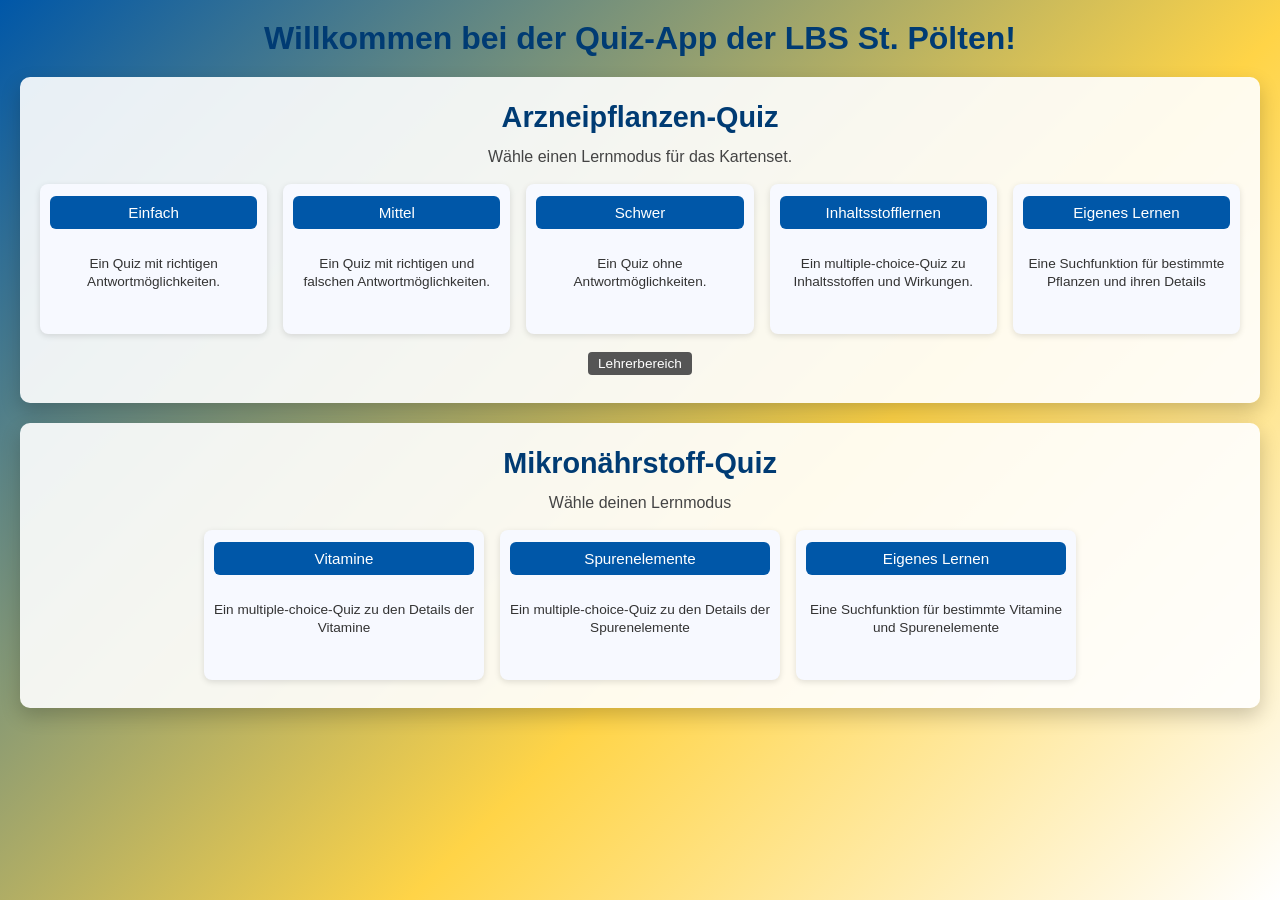
<file: index.html>
<!DOCTYPE html>
<html lang="de">
<head>
  <meta charset="UTF-8">
  <meta name="viewport" content="width=device-width, initial-scale=1.0">
  <title>Pflanzen-Lernkarten</title>
  <link rel="stylesheet" href="style.css">
</head>
<body>

  <section id="landing">
    <h1 class="landing-page-title">
      Willkommen bei der Quiz-App der LBS St. Pölten!
    </h1>

    <div class="landing-inner">
      <h1>Arzneipflanzen-Quiz</h1>
      <p class="landing-subtitle">Wähle einen Lernmodus für das Kartenset.</p>

      <div class="mode-grid">
        <div class="mode-card">
          <button class="mode-btn" data-mode="einfach">Einfach</button>
          <p class="mode-desc">Ein Quiz mit richtigen Antwortmöglichkeiten.</p>
        </div>

        <div class="mode-card">
          <button class="mode-btn" data-mode="mittel">Mittel</button>
          <p class="mode-desc">Ein Quiz mit richtigen und falschen Antwortmöglichkeiten.</p>
        </div>

        <div class="mode-card">
          <button class="mode-btn" data-mode="schwer">Schwer</button>
          <p class="mode-desc">Ein Quiz ohne Antwortmöglichkeiten.</p>
        </div>

        <div class="mode-card">
          <button class="mode-btn" data-mode="ingredient">Inhaltsstofflernen</button>
          <p class="mode-desc">Ein multiple-choice-Quiz zu Inhaltsstoffen und Wirkungen.</p>
        </div>

        <div class="mode-card">
          <button class="mode-btn" data-mode="custom">Eigenes Lernen</button>
          <p class="mode-desc">Eine Suchfunktion für bestimmte Pflanzen und ihren Details</p>
        </div>
      </div>

      <div class="teacher-link-wrapper">
        <button id="teacherLoginBtn" class="teacher-btn">Lehrerbereich</button>
      </div>
    </div>

      <div class="landing-inner micronutrient-box">
        <h2>Mikronährstoff-Quiz</h2>
        <p class="landing-subtitle">Wähle deinen Lernmodus</p>

   <div class="micronutrient-buttons">

     <div class="micronutrient-choice">
       <div class="micronutrient-card">
         <button
           type="button"
           id="startVitaminBtn"
           class="micronutrient-btn"
         >Vitamine</button>
         <p class="micronutrient-desc">
           Ein multiple-choice-Quiz zu den Details der Vitamine
         </p>
       </div>
     </div>

     <div class="micronutrient-choice">
       <div class="micronutrient-card">
         <button
           type="button"
           id="startTraceElementBtn"
           class="micronutrient-btn"
         >Spurenelemente</button>
         <p class="micronutrient-desc">
           Ein multiple-choice-Quiz zu den Details der Spurenelemente
         </p>
       </div>
     </div>

     <div class="micronutrient-choice">
       <div class="micronutrient-card">
         <button
           type="button"
           id="startMicronutrientSearchBtn"
           class="micronutrient-btn"
         >Eigenes Lernen</button>
         <p class="micronutrient-desc">
           Eine Suchfunktion für bestimmte Vitamine und Spurenelemente
         </p>
       </div>
     </div>
    </div>
  </div>
  </section>

  <div id="app" class="hidden">
    <header>
      <h2 id="appTitle">Pflanzen-Lernkarten – Kartenset</h2>

      <div id="quizTopBar" class="top-bar">
        <label for="levelSelect">Stufe:</label>
        <select id="levelSelect">
          <option value="einfach">Einfach</option>
          <option value="mittel">Mittel</option>
          <option value="schwer">Schwer</option>
        </select>

        <button id="backToSearchBtn" class="hidden">Zurück zur Suche</button>
      </div>
    </header>

    <main>
      <section id="quizMain">
        <div id="cardContainerSection">
          <div id="cardCounter"></div>
          <div id="cardContainer"></div>
          <div id="feedback"></div>

          <div class="nav-buttons">
            <button id="checkBtn">Überprüfen</button>
            <button id="nextBtn" disabled>Nächste Karte</button>
            <button id="restartBtn">Neu starten</button>
            <button id="backToLandingBtn" class="hidden">Zurück zur Startseite</button>
          </div>
        </div>

        <aside id="optionsContainer">
          <h3>Bausteine</h3>
          <div id="optionsList"></div>
        </aside>
      </section>

      <section id="customMain" class="hidden">
        <div class="custom-section">
          <h2>Eigenes Lernen – Arzneipflanzen</h2>

          <p>
            Suche nach Pflanzennamen, Drogenbezeichnungen, Familien,
            Inhaltsstoffen, Wirkungen, Anwendungen oder Hinweisen.
            Ein Treffer öffnet die passende Pflanzenkarte.
          </p>

          <label for="customSearchInput">Suchbegriff</label>

          <input
            type="search"
            id="customSearchInput"
            placeholder="Zum Beispiel Thymian, Flavonoide oder Verdauungsbeschwerden"
            autocomplete="off"
          >

          <div class="nav-buttons">
            <button id="customSearchBtn">Suchen</button>
            <button id="customBackBtn">Zur Startseite</button>
          </div>

          <div id="customSearchResults"></div>
        </div>
      </section>
    </main>
  </div>

  <!-- Eigenes Lernen: nur Vitamine und Spurenelemente -->
  <section
    id="micronutrientSearchMain"
    class="hidden"
    aria-labelledby="micronutrientSearchHeading"
  >
    <div class="custom-section">
      <h2 id="micronutrientSearchHeading">
        Eigenes Lernen – Vitamine und Spurenelemente
      </h2>

      <p>
        Suche nach Namen, Löslichkeit, Lebensmittelquellen,
        Funktionen, Wirkungen, Mangelerscheinungen oder Tagesdosis.
        Ein Treffer öffnet das passende Multiple-Choice-Quiz.
      </p>

      <form id="micronutrientSearchForm">
        <label for="micronutrientSearchInput">Suchbegriff</label>

        <input
          type="search"
          id="micronutrientSearchInput"
          placeholder="Zum Beispiel Vitamin B12, Retinol oder Müdigkeit"
          autocomplete="off"
        >

        <div class="nav-buttons">
          <button type="submit">Suchen</button>
          <button type="button" id="micronutrientSearchHomeBtn">
            Zur Startseite
          </button>
        </div>
      </form>

      <p
        id="micronutrientSearchStatus"
        role="status"
        aria-live="polite"
      ></p>

      <div id="micronutrientSearchResults"></div>
    </div>
  </section>

  <script src="script.js"></script>
</body>
</html>
</file>
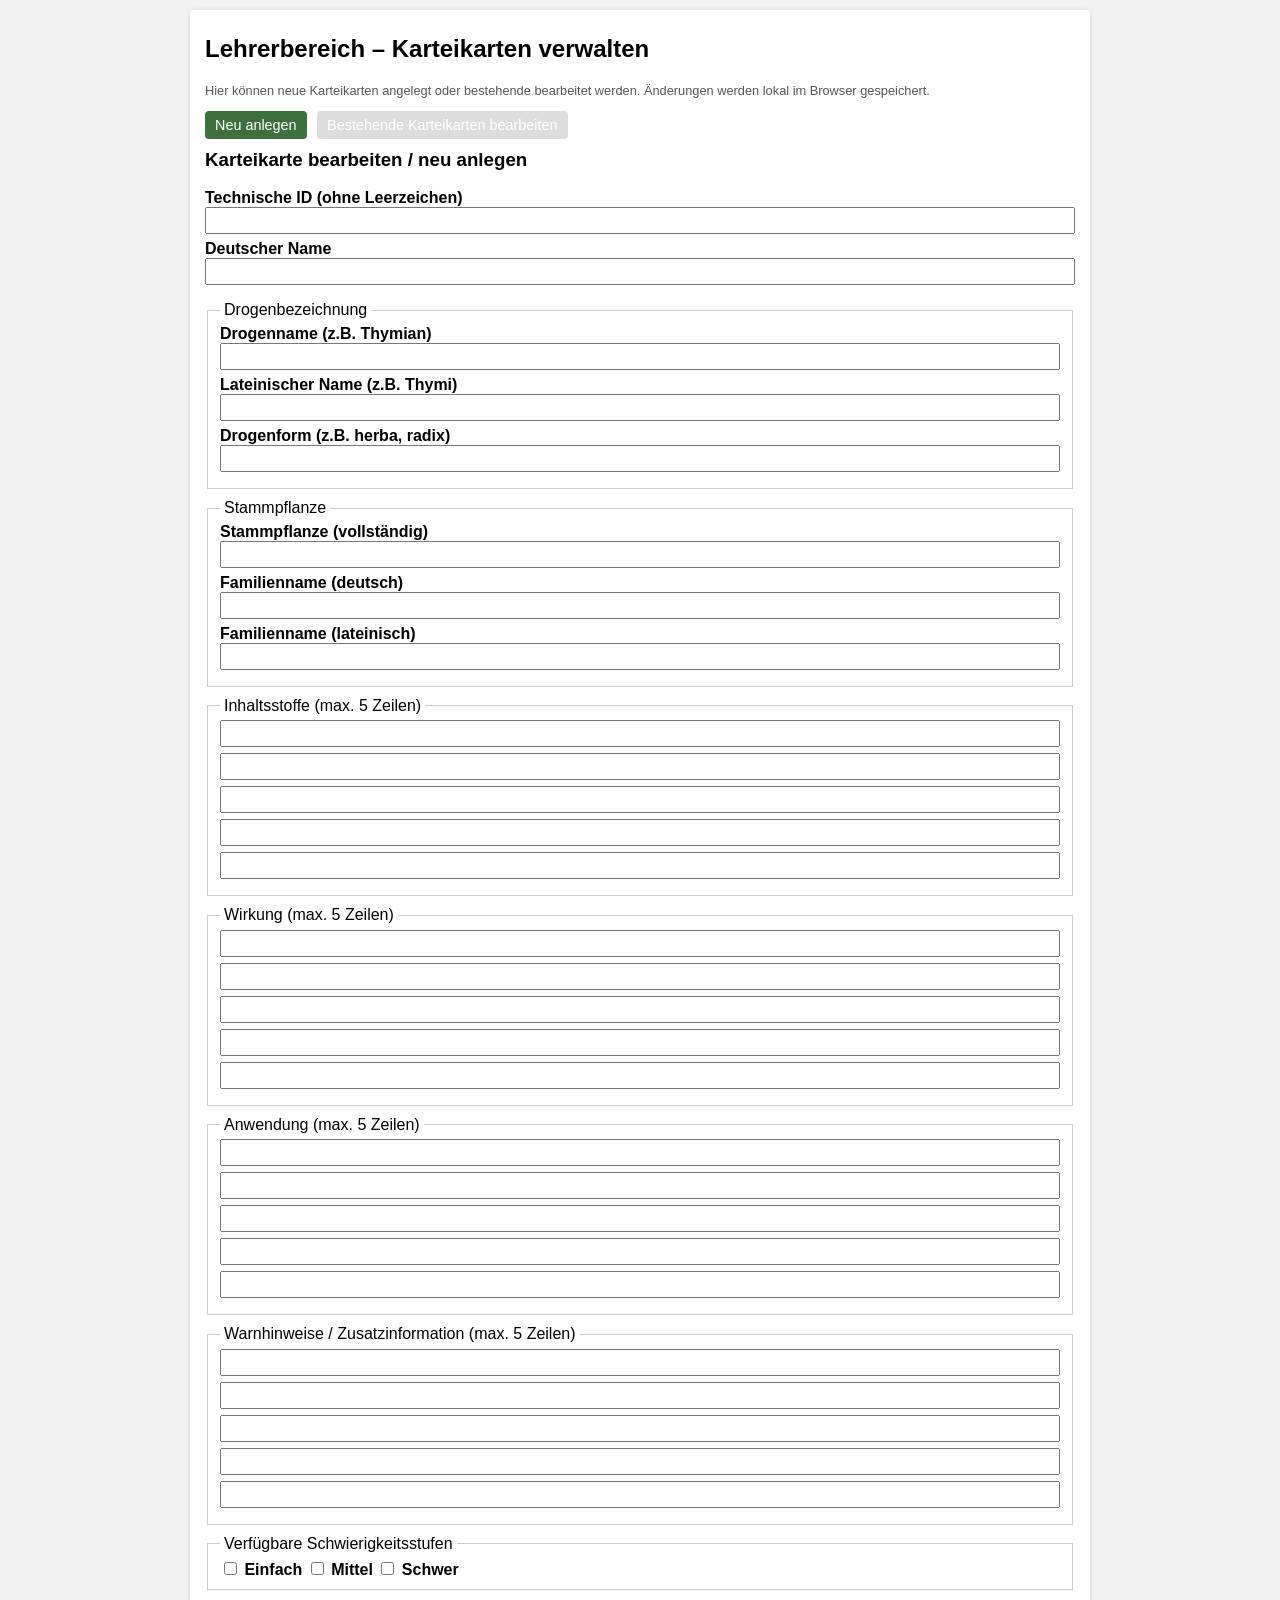
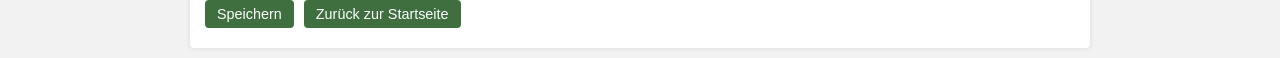
<file: edit.html>
<!DOCTYPE html>
<html lang="de">
<head>
  <meta charset="UTF-8" />
  <title>Lehrerbereich – Pflanzen-Lernkarten</title>
  <link rel="stylesheet" href="style.css" />
</head>
<body>

<div class="edit-container">
  <h2>Lehrerbereich – Karteikarten verwalten</h2>

  <p class="small">
    Hier können neue Karteikarten angelegt oder bestehende bearbeitet werden.
    Änderungen werden lokal im Browser gespeichert.
  </p>

  <div class="edit-tabs">
    <button id="tabNew" class="edit-tab active">Neu anlegen</button>
    <button id="tabExisting" class="edit-tab">Bestehende Karteikarten bearbeiten</button>
  </div>

  <!-- Neu anlegen / Bearbeiten -->
  <section id="editFormSection">
    <form id="editForm">
      <h3>Karteikarte bearbeiten / neu anlegen</h3>

      <label for="cardId">Technische ID (ohne Leerzeichen)</label>
      <input type="text" id="cardId" name="cardId" required />

      <label for="germanName">Deutscher Name</label>
      <input type="text" id="germanName" name="germanName" required />

      <fieldset>
        <legend>Drogenbezeichnung</legend>
        <label>Drogenname (z.B. Thymian)</label>
        <input type="text" id="drogen1" name="drogen1" />
        <label>Lateinischer Name (z.B. Thymi)</label>
        <input type="text" id="drogen2" name="drogen2" />
        <label>Drogenform (z.B. herba, radix)</label>
        <input type="text" id="drogen3" name="drogen3" />
      </fieldset>

      <fieldset>
        <legend>Stammpflanze</legend>
        <label for="stammpflanze1">Stammpflanze (vollständig)</label>
        <input type="text" id="stammpflanze1" name="stammpflanze1" />
        <label>Familienname (deutsch)</label>
        <input type="text" id="familie1" name="familie1" />
        <label>Familienname (lateinisch)</label>
        <input type="text" id="familie2" name="familie2" />
      </fieldset>

      <fieldset>
        <legend>Inhaltsstoffe (max. 5 Zeilen)</legend>
        <input type="text" class="multi inhaltsstoffe" />
        <input type="text" class="multi inhaltsstoffe" />
        <input type="text" class="multi inhaltsstoffe" />
        <input type="text" class="multi inhaltsstoffe" />
        <input type="text" class="multi inhaltsstoffe" />
      </fieldset>

      <fieldset>
        <legend>Wirkung (max. 5 Zeilen)</legend>
        <input type="text" class="multi wirkung" />
        <input type="text" class="multi wirkung" />
        <input type="text" class="multi wirkung" />
        <input type="text" class="multi wirkung" />
        <input type="text" class="multi wirkung" />
      </fieldset>

      <fieldset>
        <legend>Anwendung (max. 5 Zeilen)</legend>
        <input type="text" class="multi anwendung" />
        <input type="text" class="multi anwendung" />
        <input type="text" class="multi anwendung" />
        <input type="text" class="multi anwendung" />
        <input type="text" class="multi anwendung" />
      </fieldset>

      <fieldset>
        <legend>Warnhinweise / Zusatzinformation (max. 5 Zeilen)</legend>
        <input type="text" class="multi warnhinweise" />
        <input type="text" class="multi warnhinweise" />
        <input type="text" class="multi warnhinweise" />
        <input type="text" class="multi warnhinweise" />
        <input type="text" class="multi warnhinweise" />
      </fieldset>

      <fieldset>
        <legend>Verfügbare Schwierigkeitsstufen</legend>
        <label><input type="checkbox" id="levelEinfach" /> Einfach</label>
        <label><input type="checkbox" id="levelMittel" /> Mittel</label>
        <label><input type="checkbox" id="levelSchwer" /> Schwer</label>
      </fieldset>

      <div class="nav-buttons">
        <button type="submit">Speichern</button>
        <button type="button" onclick="window.location.href='index.html'">
          Zurück zur Startseite
        </button>
      </div>
    </form>
  </section>

  <!-- Bestehende Karten -->
  <section id="existingSection" class="hidden">
    <h3>Bestehende Karteikarten</h3>
    <p class="small">
      Klicke eine Karte an, um sie im Formular zu bearbeiten.
    </p>
    <div id="cardsList" class="cards-list"></div>
  </section>
</div>

<script src="script.js"></script>
<script>
  document.addEventListener("DOMContentLoaded", () => {
    const tabNew = document.getElementById("tabNew");
    const tabExisting = document.getElementById("tabExisting");
    const editFormSection = document.getElementById("editFormSection");
    const existingSection = document.getElementById("existingSection");

    function activateTab(which) {
      if (which === "new") {
        tabNew.classList.add("active");
        tabExisting.classList.remove("active");
        editFormSection.classList.remove("hidden");
        existingSection.classList.add("hidden");
      } else {
        tabExisting.classList.add("active");
        tabNew.classList.remove("active");
        editFormSection.classList.remove("hidden");
        existingSection.classList.remove("hidden");
        window.populateExistingCards && window.populateExistingCards();
      }
    }

    tabNew.addEventListener("click", () => {
      window.clearEditForm && window.clearEditForm();
      activateTab("new");
    });
    tabExisting.addEventListener("click", () => activateTab("existing"));

    window.initEditPage && window.initEditPage();
  });
</script>
</body>
</html>
</file>
<file: style.css>
/* Grundlayout */

* {
  box-sizing: border-box;
}

body {
  font-family: Arial, sans-serif;
  margin: 0;
  background-color: #f2f2f2;
}

/* Landing-Page */

#landing {
  min-height: 100vh;
  display: flex;
  flex-direction: column;
  align-items: center;
  justify-content: flex-start;
  padding: 20px;
  background: linear-gradient(135deg, #0057a8 0%, #ffd447 60%, #ffffff 100%);
}

.landing-page-title {
  width: 100%;
  margin: 0 0 20px 0;
  text-align: center;
  font-size: 2rem;
  color: #003b73;
}

.micronutrient-box {
  margin-top: 20px;
}

.landing-inner h2 {
  margin-top: 0;
  margin-bottom: 14px;
  font-size: 1.8rem;
  color: #003b73;
}

.micronutrient-buttons {
  display: flex;
  justify-content: center;
  align-items: center;
  gap: 16px;
  flex-wrap: wrap;
}

.micronutrient-btn {
  min-width: 160px;
  padding: 8px 10px;
  border-radius: 6px;
  border: none;
  background-color: #0057a8;
  color: white;
  font-size: 0.95rem;
  cursor: pointer;
}

.micronutrient-btn:hover {
  background-color: #004382;
}

.landing-inner {
  max-width: 1400px;
  width: 100%;
  background-color: rgba(255,255,255,0.9);
  border-radius: 10px;
  padding: 24px 20px 28px 20px;
  box-shadow: 0 8px 20px rgba(0,0,0,0.2);
  text-align: center;
}

.landing-inner h1 {
  margin-top: 0;
  margin-bottom: 14px;
  font-size: 1.8rem;
  color: #003b73;
}

.landing-subtitle {
  margin: 0 0 18px 0;
  font-size: 1rem;
  color: #444;
}

.mode-grid {
  display: grid;
  grid-template-columns: repeat(5, minmax(0, 1fr));
  gap: 16px;
  margin-top: 10px;
  align-items: stretch;
}

.mode-card {
  background-color: #f7f9ff;
  border-radius: 8px;
  padding: 12px 10px;
  box-shadow: 0 2px 6px rgba(0,0,0,0.12);
  display: flex;
  flex-direction: column;
  justify-content: flex-start;
  align-items: stretch;
  min-height: 150px;
}

.mode-btn {
  width: 100%;
  padding: 8px 10px;
  border-radius: 6px;
  border: none;
  background-color: #0057a8;
  color: white;
  font-size: 0.95rem;
  cursor: pointer;
  margin-bottom: 8px;
}

.mode-btn:hover {
  background-color: #004382;
}

.mode-desc {
  margin: 0;
  font-size: 0.85rem;
  color: #333;
  text-align: center;
  line-height: 1.35;
  min-height: 72px;
  display: flex;
  align-items: center;
  justify-content: center;
}

/* Lehrerzugang */

.teacher-link-wrapper {
  margin-top: 18px;
}

.teacher-btn {
  padding: 4px 10px;
  font-size: 0.85rem;
  background-color: #555;
  border-radius: 4px;
  border: none;
  color: #fff;
}

/* App anfangs verstecken */

.hidden {
  display: none !important;
}

/* Header im Quizbereich */

header {
  background-color: #3f6f3f;
  color: white;
  padding: 10px 20px;
}

header h2 {
  margin: 0 0 5px 0;
  font-size: 1.4rem;
}

.top-bar {
  display: flex;
  gap: 10px;
  align-items: center;
  flex-wrap: wrap;
}

/* Hauptbereiche */

main {
  padding: 20px;
}

/* Quiz-Layout */

#quizMain {
  display: flex;
  flex-wrap: nowrap;
  gap: 20px;
  align-items: flex-start;
  justify-content: center;
}

#cardContainerSection {
  flex: 0 1 50vw;
  max-width: 700px;
  min-width: 400px;
}

#cardContainer {
  width: 100%;
}

/* Antwortmöglichkeiten rechts */

#optionsContainer {
  flex: 0 0 auto;
  max-width: 45%;
  background-color: #ffffff;
  border-radius: 4px;
  padding: 10px;
  box-shadow: 0 0 5px rgba(0,0,0,0.1);
  display: inline-block;
}

#optionsContainer h3 {
  margin-top: 0;
  font-size: 1.1rem;
}

/* Bausteine */

#optionsList {
  display: inline-grid;
  grid-auto-flow: row;
  grid-template-columns: auto auto;
  gap: 4px;
  min-height: 0;
  border: 1px dashed #ccc;
  padding: 8px;
  background-color: #fafafa;
  border-radius: 4px;
}

#optionsList.over {
  border-color: #3f6f3f;
  background-color: #e5f3e5;
}

.option-item {
  background-color: #e4efe4;
  padding: 4px 6px;
  border-radius: 4px;
  cursor: grab;
  font-size: 0.9rem;
  white-space: nowrap;
}

.option-item.dragging {
  opacity: 0.5;
}

.option-item.selected {
  outline: 2px solid #3f6f3f;
  background-color: #cfe6cf;
}

/* Karteikarte */

.card {
  width: 100%;
  background-color: #dfe9d1;
  border-radius: 0;
  box-shadow: none;
  padding: 0;
  box-sizing: border-box;
}

.card h2 {
  margin-top: 0;
}

.row {
  display: flex;
  flex-wrap: wrap;
}

.cell {
  flex: 1 1 50%;
  min-height: 150px;
  border: 1px solid #f1f1f1;
  padding: 8px;
  box-sizing: border-box;
  background-color: #dfe9d1;
}

.cell h3 {
  margin: 0 0 6px 0;
  font-size: 0.95rem;
  font-weight: normal;
}

.field {
  min-height: 20px;
  padding: 0;
  background-color: transparent;
  border-radius: 0;
  font-size: 0.9rem;
  line-height: 1.45;
}

/* Drop-Zonen */

.dropzone {
  display: inline-block;
  min-height: 24px;
  min-width: 40px;
  background-color: rgba(255,255,255,0.8);
  border: 1px dashed #888;
  padding: 3px 6px;
  margin-bottom: 3px;
  margin-right: 4px;
  border-radius: 2px;
  vertical-align: middle;
}

.dropzone.over {
  border-color: #336633;
  background-color: #e0f0e0;
}

.dropzone.correct {
  border-color: #2e8b57;
  background-color: #ddf5dd;
}

.dropzone.incorrect {
  border-color: #b22222;
  background-color: #f8dada;
}

/* Freitextfelder (schwer) */

.input-field {
  width: 100%;
  box-sizing: border-box;
  padding: 3px;
  margin-bottom: 3px;
  font-size: 0.9rem;
}

.input-field.correct {
  border: 1px solid #2e8b57;
  background-color: #ddf5dd;
}

.input-field.incorrect {
  border: 1px solid #b22222;
  background-color: #f8dada;
}

/* Footer, Feedback, Buttons */

footer {
  padding: 8px 10px 12px 10px;
}

#cardCounter {
  font-size: 0.9rem;
  margin-top: 4px;
}

#feedback {
  min-height: 24px;
  margin: 4px 0 8px 0;
  font-weight: bold;
}

.feedback-ok {
  color: #2e8b57;
}

.feedback-error {
  color: #b22222;
}

.nav-buttons {
  display: flex;
  gap: 10px;
  margin-bottom: 5px;
  flex-wrap: wrap;
}

button {
  cursor: pointer;
  padding: 6px 12px;
  border-radius: 4px;
  border: none;
  background-color: #3f6f3f;
  color: white;
  font-size: 0.9rem;
}

button:disabled {
  opacity: 0.6;
  cursor: default;
}

.small {
  font-size: 0.8rem;
  color: #555;
}

a {
  color: #2e5f9f;
}

/* Eigenes Lernen – Suchbereich */

.custom-section {
  max-width: 800px;
  margin: 0 auto;
  background-color: #ffffff;
  border-radius: 6px;
  padding: 15px;
  box-shadow: 0 0 5px rgba(0,0,0,0.1);
}

#customSearchInput {
  width: 100%;
  padding: 6px;
  margin: 8px 0;
  font-size: 0.95rem;
}

#customSearchResults {
  margin-top: 12px;
  font-size: 0.95rem;
}

.custom-results-list {
  list-style: none;
  padding-left: 0;
}

.custom-results-list li {
  padding: 4px 0;
  border-bottom: 1px solid #eee;
}

.custom-result-btn {
  background: none;
  border: none;
  padding: 0;
  color: #0057a8;
  cursor: pointer;
  text-align: left;
}

/* Inhaltsstoff-Quiz – Multiple-Choice-Layout */

#ingredientOptions {
  display: grid;
  grid-template-columns: repeat(2, minmax(180px, 1fr));
  gap: 8px 12px;
  margin-top: 10px;
}

.ingredient-option {
  display: flex;
  align-items: center;
  gap: 6px;
  padding: 6px 8px;
  background-color: #f7f7f7;
  border-radius: 4px;
  border: 1px solid #ddd;
}

.ingredient-option.incorrect {
  border-color: #b22222;
  background-color: #f8dada;
}

.ingredient-option.correct {
  border-color: #2e8b57;
  background-color: #ddf5dd;
}

/* Fortschrittsanzeige Inhaltsstoff-Lernen */

.ingredient-progress-wrap {
  margin: 6px 0 10px 0;
}

.ingredient-progress-label {
  font-size: 0.85rem;
  color: #2f4f2f;
  margin-bottom: 4px;
}

.ingredient-progress {
  width: 100%;
  height: 14px;
  appearance: none;
  -webkit-appearance: none;
  border: none;
  border-radius: 999px;
  overflow: hidden;
  background-color: #d8dfcf;
}

.ingredient-progress::-webkit-progress-bar {
  background-color: #d8dfcf;
  border-radius: 999px;
}

.ingredient-progress::-webkit-progress-value {
  background-color: #3f6f3f;
  border-radius: 999px;
}

.ingredient-progress::-moz-progress-bar {
  background-color: #3f6f3f;
  border-radius: 999px;
}

/* Edit-Seite (für edit.html) */

.edit-container {
  max-width: 900px;
  margin: 10px auto;
  padding: 15px;
  background-color: #ffffff;
  box-shadow: 0 0 5px rgba(0,0,0,0.1);
  border-radius: 4px;
}

.edit-container h2,
.edit-container h3 {
  margin-top: 10px;
}

.edit-tabs {
  margin-top: 10px;
  margin-bottom: 10px;
}

.edit-tab {
  padding: 6px 10px;
  margin-right: 6px;
  background-color: #ddd;
  border-radius: 4px;
}

.edit-tab.active {
  background-color: #3f6f3f;
  color: #fff;
}

.edit-container label {
  font-weight: bold;
}

.edit-container textarea {
  width: 100%;
  min-height: 60px;
  margin-bottom: 8px;
}

.edit-container input[type="text"] {
  width: 100%;
  margin-bottom: 6px;
  padding: 4px;
}

.edit-container fieldset {
  margin-top: 10px;
  margin-bottom: 10px;
  border: 1px solid #ccc;
}

.edit-container legend {
  padding: 0 4px;
}

.edit-output {
  background-color: #f4f4f4;
  border: 1px solid #ccc;
  padding: 8px;
  font-family: "Courier New", monospace;
  white-space: pre;
  font-size: 0.85rem;
}

.cards-list {
  display: flex;
  flex-wrap: wrap;
  gap: 8px;
}

.cards-list-item {
  flex: 1 1 200px;
  border: 1px solid #ccc;
  padding: 6px;
  border-radius: 4px;
  cursor: pointer;
  background-color: #f7f7f7;
}

.cards-list-item:hover {
  background-color: #e6f0e6;
}

/* Responsiv */

@media (max-width: 1200px) {
  .mode-grid {
    grid-template-columns: repeat(3, minmax(0, 1fr));
  }
}

@media (max-width: 800px) {
  #quizMain {
    flex-direction: column;
  }

  #cardContainerSection,
  #optionsContainer {
    flex: 1 1 100%;
    max-width: 100%;
    min-width: 0;
  }

  .mode-grid {
    grid-template-columns: repeat(2, minmax(0, 1fr));
  }

  #ingredientOptions {
    grid-template-columns: 1fr;
  }

  .cell {
    flex: 1 1 100%;
    min-height: 120px;
  }
}

@media (max-width: 520px) {
  .mode-grid {
    grid-template-columns: 1fr;
  }

  .mode-desc {
    min-height: auto;
  }

  main {
    padding: 10px;
  }

  .cell {
    padding: 6px;
  }
}

/* Vitamin-Lernen */

.vitamin-quiz {
  width: 100%;
  background-color: #fff1df;
  border-radius: 6px;
  overflow: hidden;
  box-shadow: 0 0 5px rgba(0, 0, 0, 0.12);
}

.vitamin-banner {
  background-color: #b85f17;
  color: #ffffff;
  padding: 12px 16px;
  font-size: 1.25rem;
  font-weight: bold;
  text-align: center;
}

.vitamin-question {
  padding: 18px;
}

.vitamin-question h2 {
  margin: 0 0 16px 0;
  color: #7a3d0d;
  text-align: center;
}

.vitamin-group {
  margin-bottom: 18px;
  padding: 14px;
  background-color: #fff8ef;
  border: 1px solid #f0c99e;
  border-radius: 6px;
}

.vitamin-group h3 {
  margin: 0 0 4px 0;
  color: #8a450f;
  font-size: 1rem;
}

.vitamin-group p {
  margin: 0 0 10px 0;
  font-size: 0.9rem;
  color: #4c341f;
}

.vitamin-options {
  display: grid;
  grid-template-columns: repeat(2, minmax(180px, 1fr));
  gap: 8px 12px;
}

.vitamin-option {
  display: flex;
  align-items: center;
  gap: 6px;
  padding: 8px 10px;
  background-color: #fffdf9;
  border: 1px solid #e5bd91;
  border-radius: 4px;
  cursor: pointer;
}

.vitamin-option:has(input:checked) {
  background-color: #ffe5c5;
  border-color: #c16a24;
}

.vitamin-option.correct {
  border-color: #2e8b57;
  background-color: #ddf5dd;
}

.vitamin-option.incorrect {
  border-color: #b22222;
  background-color: #f8dada;
}

@media (max-width: 800px) {
  .vitamin-options {
    grid-template-columns: 1fr;
  }

  .vitamin-banner {
    font-size: 1.1rem;
  }
}

/* Vitaminmodus: eigenes Farbschema */

body.vitamin-mode header {
  background-color: #b85f17;
}

body.vitamin-mode .top-bar button {
  background-color: #b85f17;
}

body.vitamin-mode .nav-buttons button,
body.vitamin-mode #backToLandingBtn {
  background-color: #b85f17;
}

body.vitamin-mode #levelSelect,
body.vitamin-mode label[for="levelSelect"] {
  display: none;
}

/* Mobile: Überschrift und beide Landing-Kästchen untereinander */

@media (max-width: 800px) {
  #landing {
    display: flex;
    flex-direction: column;
    align-items: center;
    justify-content: flex-start;
  }

  #landing > .landing-page-title,
  #landing > .landing-inner {
    width: 100%;
  }

  #landing > .landing-inner {
    margin-left: 0;
    margin-right: 0;
  }
}

/* Spurenelemente-Lernen */

body.trace-element-mode header {
  background-color: #b85f17;
}

body.trace-element-mode .top-bar button,
body.trace-element-mode .nav-buttons button,
body.trace-element-mode #backToLandingBtn {
  background-color: #b85f17;
}

body.trace-element-mode #levelSelect,
body.trace-element-mode label[for="levelSelect"] {
  display: none;
}

.trace-element-quiz {
  width: 100%;
  background-color: #fff1df;
  border-radius: 6px;
  overflow: hidden;
  box-shadow: 0 0 5px rgba(0, 0, 0, 0.12);
}

.trace-element-question {
  padding: 18px;
}

.trace-element-question h2 {
  margin: 0 0 16px 0;
  color: #7a3d0d;
  text-align: center;
}

.trace-element-group {
  margin-bottom: 18px;
  padding: 14px;
  background-color: #fff8ef;
  border: 1px solid #f0c99e;
  border-radius: 6px;
}

.trace-element-group h3 {
  margin: 0 0 4px 0;
  color: #8a450f;
  font-size: 1rem;
}

.trace-element-group p {
  margin: 0 0 10px 0;
  font-size: 0.9rem;
  color: #4c341f;
}

.trace-element-options {
  display: grid;
  grid-template-columns: repeat(2, minmax(180px, 1fr));
  gap: 8px 12px;
}

.trace-element-option {
  display: flex;
  align-items: center;
  gap: 6px;
  padding: 8px 10px;
  background-color: #fffdf9;
  border: 1px solid #e5bd91;
  border-radius: 4px;
  cursor: pointer;
}

.trace-element-option:has(input:checked) {
  background-color: #ffe5c5;
  border-color: #c16a24;
}

.trace-element-option.correct {
  border-color: #2e8b57;
  background-color: #ddf5dd;
}

.trace-element-option.incorrect {
  border-color: #b22222;
  background-color: #f8dada;
}

@media (max-width: 800px) {
  .trace-element-options {
    grid-template-columns: 1fr;
  }
}

/* Beschreibungen der Mikronährstoff-Quizze */

.micronutrient-choice {
  flex: 1 1 220px;
  max-width: 280px;
  display: flex;
  flex-direction: column;
  align-items: stretch;
}

.micronutrient-choice .micronutrient-btn {
  width: 100%;
}

.micronutrient-desc {
  margin: 8px 0 0 0;
  min-height: 40px;
  font-size: 0.85rem;
  color: #333;
  text-align: center;
  line-height: 1.35;
  display: flex;
  align-items: center;
  justify-content: center;
}

/* Kleine Karten für die Mikronährstoff-Lernmodi */

.micronutrient-card {
  background-color: #f7f9ff;
  border-radius: 8px;
  padding: 12px 10px;
  box-shadow: 0 2px 6px rgba(0, 0, 0, 0.12);
  min-height: 150px;
  display: flex;
  flex-direction: column;
  justify-content: flex-start;
}

.micronutrient-card .micronutrient-btn {
  width: 100%;
  margin-bottom: 8px;
}

.micronutrient-card .micronutrient-desc {
  margin: 0;
  min-height: 72px;
}

/* Eigenes Lernen: Vitamine und Spurenelemente */

#micronutrientSearchMain {
  width: 100%;
  box-sizing: border-box;
  padding: 24px 16px;
}

#micronutrientSearchMain .custom-section {
  box-sizing: border-box;
}

#micronutrientSearchInput {
  display: block;
  width: 100%;
  box-sizing: border-box;
  padding: 10px;
  margin: 8px 0 14px;
  font-size: 1rem;
  border: 1px solid #aaa;
  border-radius: 4px;
}

#micronutrientSearchStatus {
  margin: 14px 0 8px;
}

#micronutrientSearchResults .custom-results-list li {
  padding: 10px 0;
}

#micronutrientSearchResults .custom-result-btn {
  font-size: 1rem;
  line-height: 1.4;
}

.micronutrient-result-type {
  display: block;
  margin-top: 3px;
  color: #555;
  font-size: 0.85rem;
}

#micronutrientQuizBackBtn {
  background-color: #b85f17;
}

/* Arzneipflanzen-Suche: an Mikronährstoff-Suche angleichen */

#customSearchInput {
  display: block;
  width: 100%;
  box-sizing: border-box;
  padding: 10px;
  margin: 8px 0 14px;
  font-size: 1rem;
  border: 1px solid #aaa;
  border-radius: 4px;
}

/* Einheitlicher grauer Beispieltext in beiden Suchfeldern */
#customSearchInput::placeholder,
#micronutrientSearchInput::placeholder {
  color: #757575;
  opacity: 1;
}

#customSearchResults > p {
  margin: 14px 0 8px;
}

#customSearchResults .custom-results-list li {
  padding: 10px 0;
}

#customSearchResults .custom-result-btn {
  font-size: 1rem;
  line-height: 1.4;
}

.plant-result-family {
  display: block;
  margin-top: 3px;
  color: #555;
  font-size: 0.85rem;
}

/* Mikronährstoff-Suche: orange Navigationsbuttons */

#micronutrientSearchMain .nav-buttons button {
  background-color: #b85f17;
  color: #fff;
}

#micronutrientSearchMain .nav-buttons button:hover {
  background-color: #974b10;
}

#micronutrientSearchMain .nav-buttons button:focus-visible {
  outline: 3px solid #7a3d0d;
  outline-offset: 3px;
}
</file>
